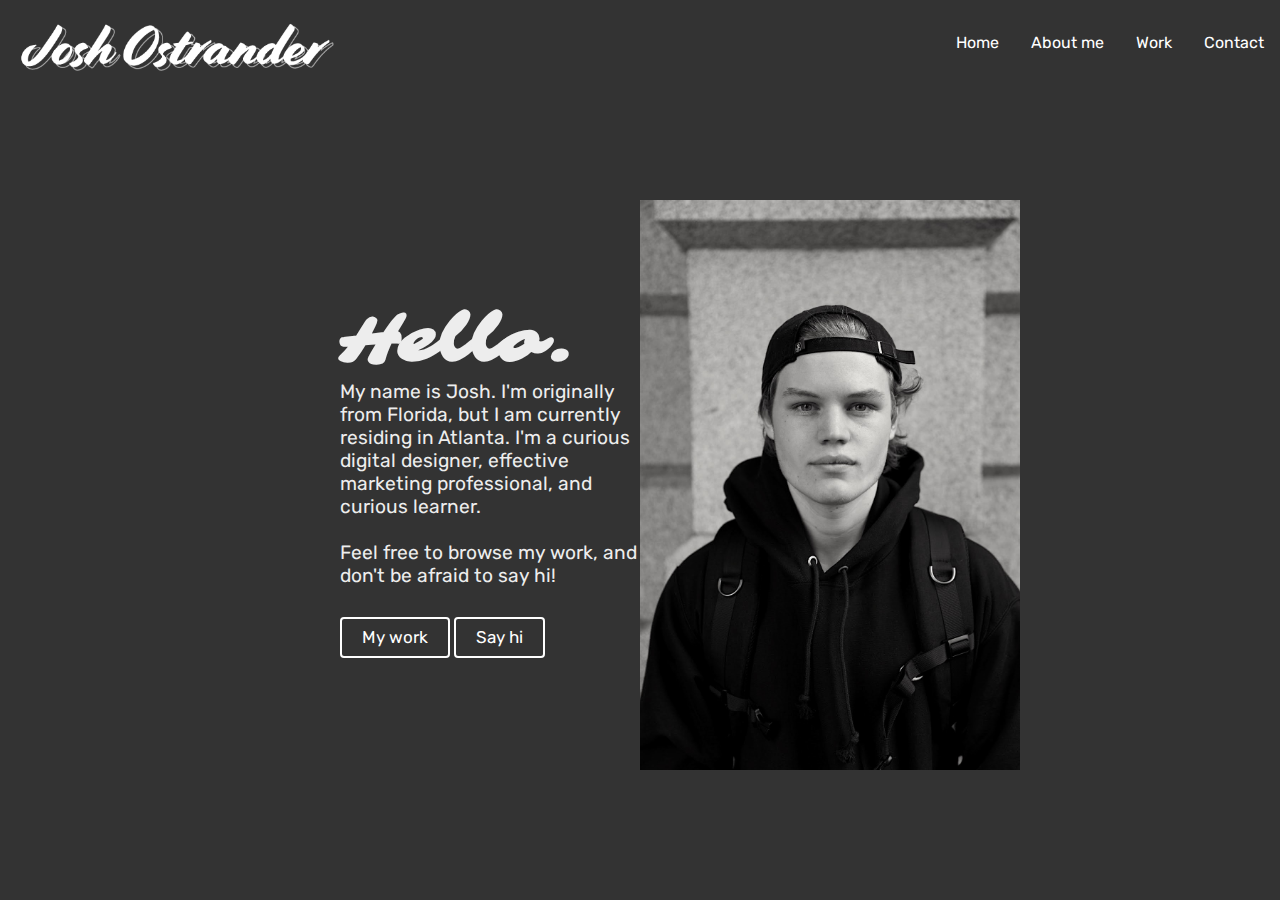
<file: index.html>
<!DOCTYPE html>
<html lang="en" dir="ltr">
    <head>
        <!-- Global site tag (gtag.js) - Google Analytics -->
        <script async src="https://www.googletagmanager.com/gtag/js?id=G-BFZL4DJQE9"></script>
        <script>
        window.dataLayer = window.dataLayer || [];
        function gtag(){dataLayer.push(arguments);}
        gtag('js', new Date());

        gtag('config', 'G-BFZL4DJQE9');
        </script>

        <meta charset="utf-8">

        <meta name="keywords" content="portfolio graphic design marketing digital strategy freelance">
        <meta name="description" content="Josh Ostrander's digital marketing and design portfolio.">

        <title>Josh Ostrander</title>

        <!--Google Fonts -->
        <link rel="preconnect" href="https://fonts.googleapis.com"> 
        <link rel="preconnect" href="https://fonts.gstatic.com" crossorigin> 
        <link href="https://fonts.googleapis.com/css2?family=Rubik:wght@300&family=Sarina&display=swap" rel="stylesheet">


        <!-- CSS-->
        <link type="text/css" rel="stylesheet" href="css/styles.css">

        <!--Favicon-->
        <link rel="favicon" href="images/favicon.png">
    </head>

    <body>
        <header>
            <div class="nav-logo">
                <a href="index.html">
                    <img class="logo" src="images/logo.png" alt="Josh Ostrander Logo" width="350">
                </a>
                <h1 hidden>Portfolio</h1>
            </div>

            <div class="nav">
                <nav>
                    <ul class="navlist">
                        <li><a href="index.html">Home</a></li>
                        <li><a href="about.html">About me</a></li>
                        <li><a href="work.html">Work</a></li>
                        <li><a href="contact.html">Contact</a></li>
                    </ul>
                </nav>
            </div>
        </header>

        <main class="container">
            <section class="home-container">
                <div class="home-left-block">
                    <h2>Hello.</h2>
                    <p>My name is Josh. I'm originally from Florida, but I am currently residing in Atlanta. I'm a curious digital designer, effective marketing professional, and curious learner.<br><br> Feel free to browse my work, and don't be afraid to say hi!</p>

                    <a href="work.html" class="white-button">My work</a>
                    <a href="contact.html" class="white-button">Say hi</a>
                </div>

                <div class="home-right-block">
                    <img src="images/webheadshot.jpg" alt="Josh Ostrander - Portrait" width="380">
                </div>
            </section>

        </main>
    </body>
</html>
</file>
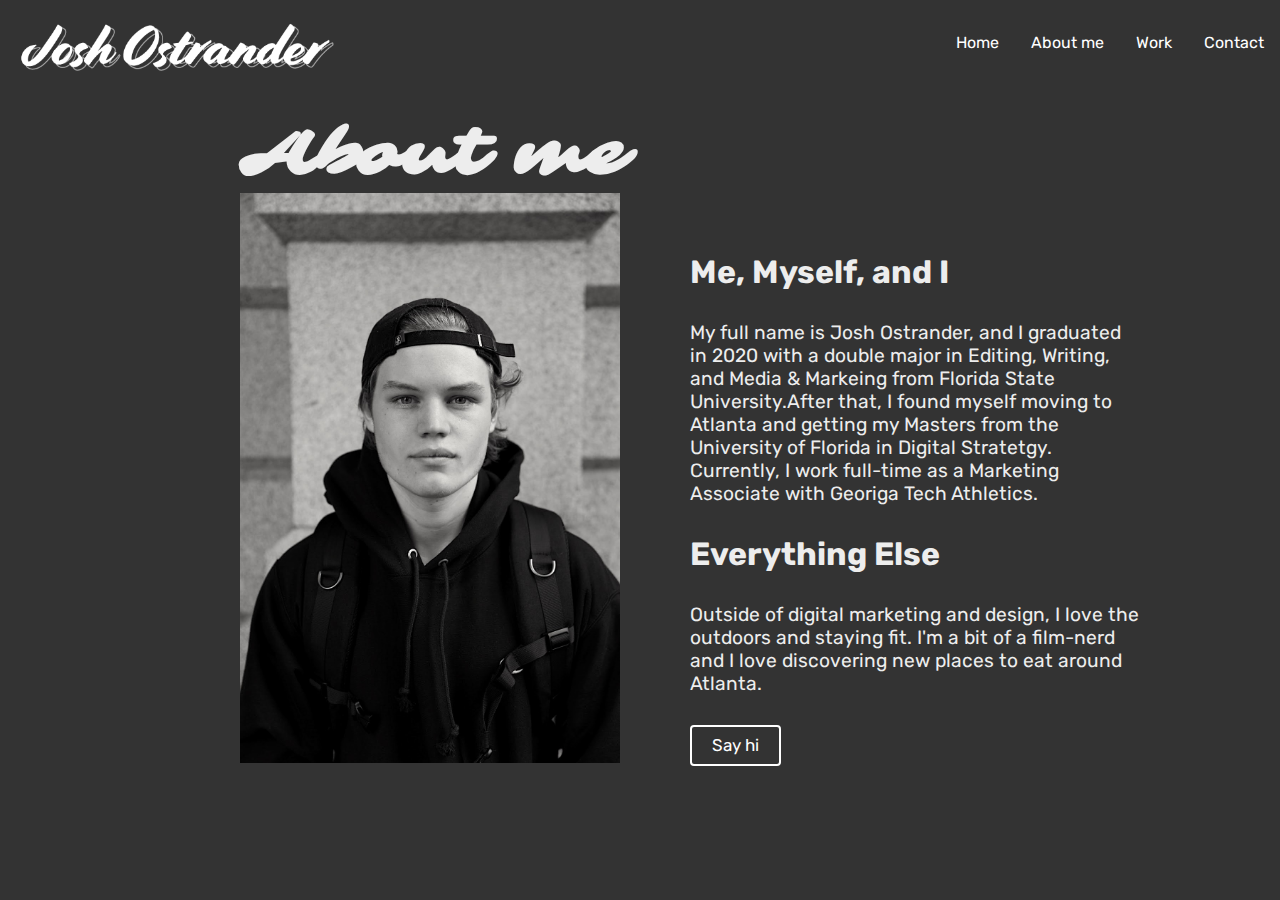
<file: about.html>
<!DOCTYPE html>
<html lang="en" dir="ltr">
    <head>
        <!-- Global site tag (gtag.js) - Google Analytics -->
        <script async src="https://www.googletagmanager.com/gtag/js?id=G-BFZL4DJQE9"></script>
        <script>
        window.dataLayer = window.dataLayer || [];
        function gtag(){dataLayer.push(arguments);}
        gtag('js', new Date());

        gtag('config', 'G-BFZL4DJQE9');
        </script>

        <meta charset="utf-8">

        <meta name="keywords" content="portfolio graphic design marketing digital strategy freelance">
        <meta name="description" content="Josh Ostrander's digital marketing and design portfolio.">

        <title>Josh Ostrander</title>

        <!--Google Fonts -->
        <link rel="preconnect" href="https://fonts.googleapis.com"> 
        <link rel="preconnect" href="https://fonts.gstatic.com" crossorigin> 
        <link href="https://fonts.googleapis.com/css2?family=Rubik:wght@300&family=Sarina&display=swap" rel="stylesheet">


        <!-- CSS-->
        <link type="text/css" rel="stylesheet" href="css/styles.css">

        <!--Favicon-->
        <link rel="favicon" href="images/favicon.png">
    </head>

    <body>
        <header>
            <a href="index.html">
                <img class="logo" src="images/logo.png" alt="Josh Ostrander Logo" width="350">
            </a>
            <h1 hidden>Portfolio</h1>

            <div class="nav">
                <nav>
                    <ul class="navlist">
                        <li><a href="index.html">Home</a></li>
                        <li><a href="about.html">About me</a></li>
                        <li><a href="work.html">Work</a></li>
                        <li><a href="contact.html">Contact</a></li>
                    </ul>
                </nav>
            </div>
        </header>

        <main class="container">
            <section class="about-container">
                <div class="about-left-block">
                    <h2 class="aboutme">About me</h2>
                    <img src="images/webheadshot.jpg" alt="Josh Ostrander - Portrait" width="380">
                    
                </div>

                <div class="about-right-block">
                    <h3>Me, Myself, and I</h3>
                    <p>My full name is Josh Ostrander, and I graduated in 2020 with a double major in Editing, Writing, and Media & Markeing from Florida State University.After that, I found myself moving to Atlanta and getting my Masters from the University of Florida in Digital Stratetgy. Currently, I work full-time as a Marketing Associate with Georiga Tech Athletics.</p>

                    <h3>Everything Else</h3>
                    <p>Outside of digital marketing and design, I love the outdoors and staying fit. I'm a bit of a film-nerd and I love discovering new places to eat around Atlanta.</p>

                    <a href="contact.html" class="white-button">Say hi</a>
                </div>
            </section>

        </main>
    </body>
</html>
</file>
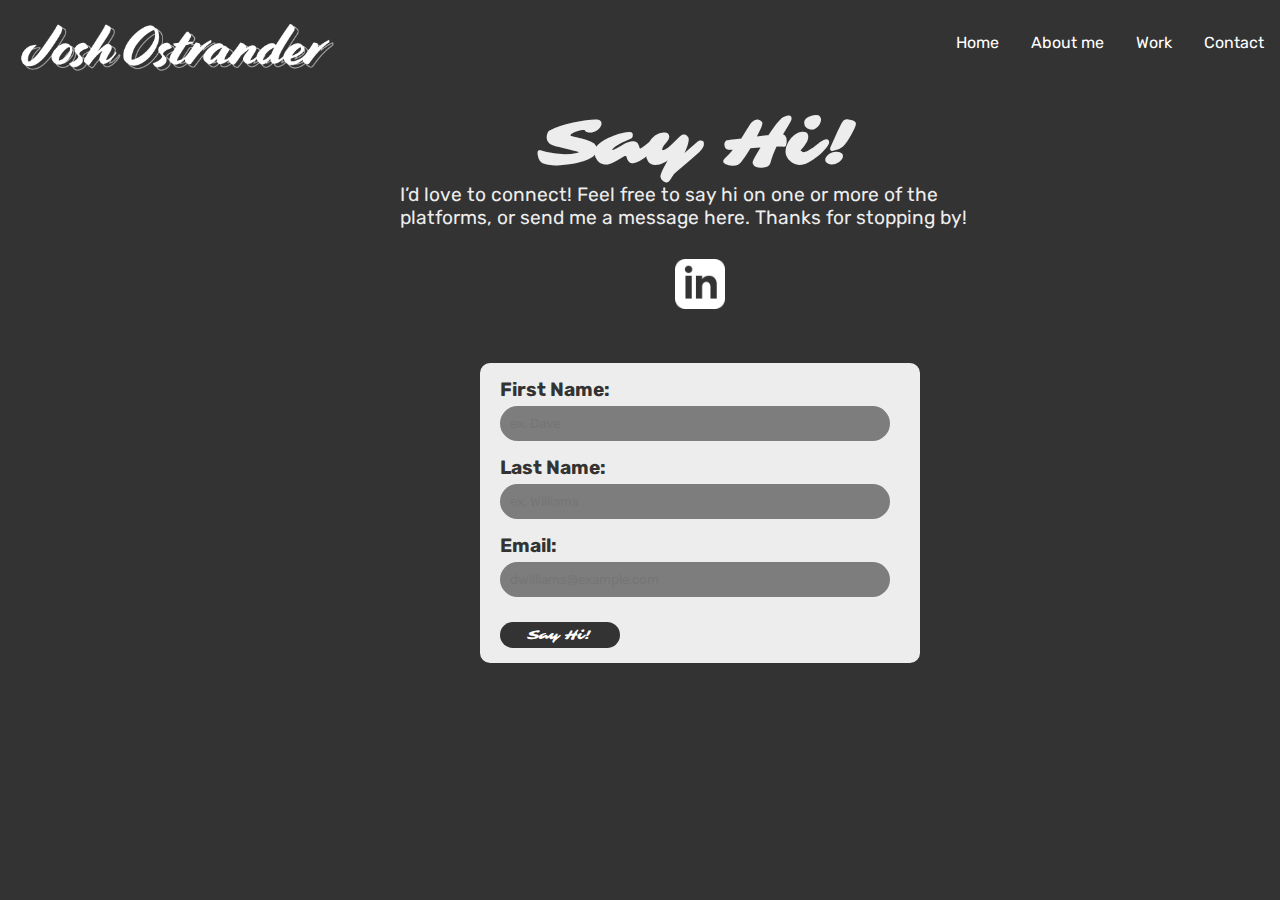
<file: contact.html>
<!DOCTYPE html>
<html lang="en" dir="ltr">
    <head>
        <!-- Global site tag (gtag.js) - Google Analytics -->
        <script async src="https://www.googletagmanager.com/gtag/js?id=G-BFZL4DJQE9"></script>
        <script>
        window.dataLayer = window.dataLayer || [];
        function gtag(){dataLayer.push(arguments);}
        gtag('js', new Date());

        gtag('config', 'G-BFZL4DJQE9');
        </script>

        <meta charset="utf-8">

        <meta name="keywords" content="portfolio graphic design marketing digital strategy freelance">
        <meta name="description" content="Josh Ostrander's digital marketing and design portfolio.">

        <title>Josh Ostrander</title>

        <!--Google Fonts -->
        <link rel="preconnect" href="https://fonts.googleapis.com"> 
        <link rel="preconnect" href="https://fonts.gstatic.com" crossorigin> 
        <link href="https://fonts.googleapis.com/css2?family=Rubik:wght@300&family=Sarina&display=swap" rel="stylesheet">


        <!-- CSS-->
        <link type="text/css" rel="stylesheet" href="css/styles.css">

        <!--Favicon-->
        <link rel="favicon" href="images/favicon.png">
    </head>

    <body>
        <a href="index.html">
            <img class="logo" src="images/logo.png" alt="Josh Ostrander Logo" width="350">
        </a>
        <h1 hidden>Portfolio</h1>

        <div class="nav">
            <nav>
                <ul class="navlist">
                    <li><a href="index.html">Home</a></li>
                    <li><a href="about.html">About me</a></li>
                    <li><a href="work.html">Work</a></li>
                    <li><a href="contact.html">Contact</a></li>
                </ul>
            </nav>
        </div>

        <main class="contact-container">
            <div class="contact-left-block">
                <h2>Say Hi!</h2>
                <p>I’d love to connect! Feel free to say hi on one or more of the platforms, or send me a message here. Thanks for stopping by!</p>
                <a href="https://www.linkedin.com/in/steven-josh-ostrander/" target="_blank">
                    <img class="linkedinlogo" src="images/linkedin.png" alt="LinkedIn Logo" width="50">
                </a>
            </div>
            
            <form class="contact-form-" id="test_form" name="test_form" method="POST" action="form.php" onsubmit="return validateForm(this)">
                <div class="first-name input">
                    <label for="firstname" class="label_input_wrap">First Name: </label>
                    <input type="text" name="req_firstname" id="firstname"  placeholder="ex. Dave" />
                </div>

                <div class="last-name input">
                    <label for="lastname" class="label_input_wrap">Last Name: </label>
                    <input type="text" name="req_lastname" id="lastname"  placeholder="ex. Williams" />
                </div>

                <div class="email input">
                    <label for="email" class="label_input_wrap">Email: </label>
                    <input type="email" name="req_email" id="email"  placeholder="dwilliams@example.com" />
                </div>

                <div class="submit">
                    <input type="submit" value="Say Hi!">
                </div>
            </form>
        </main>
    </body>
</html>
</file>
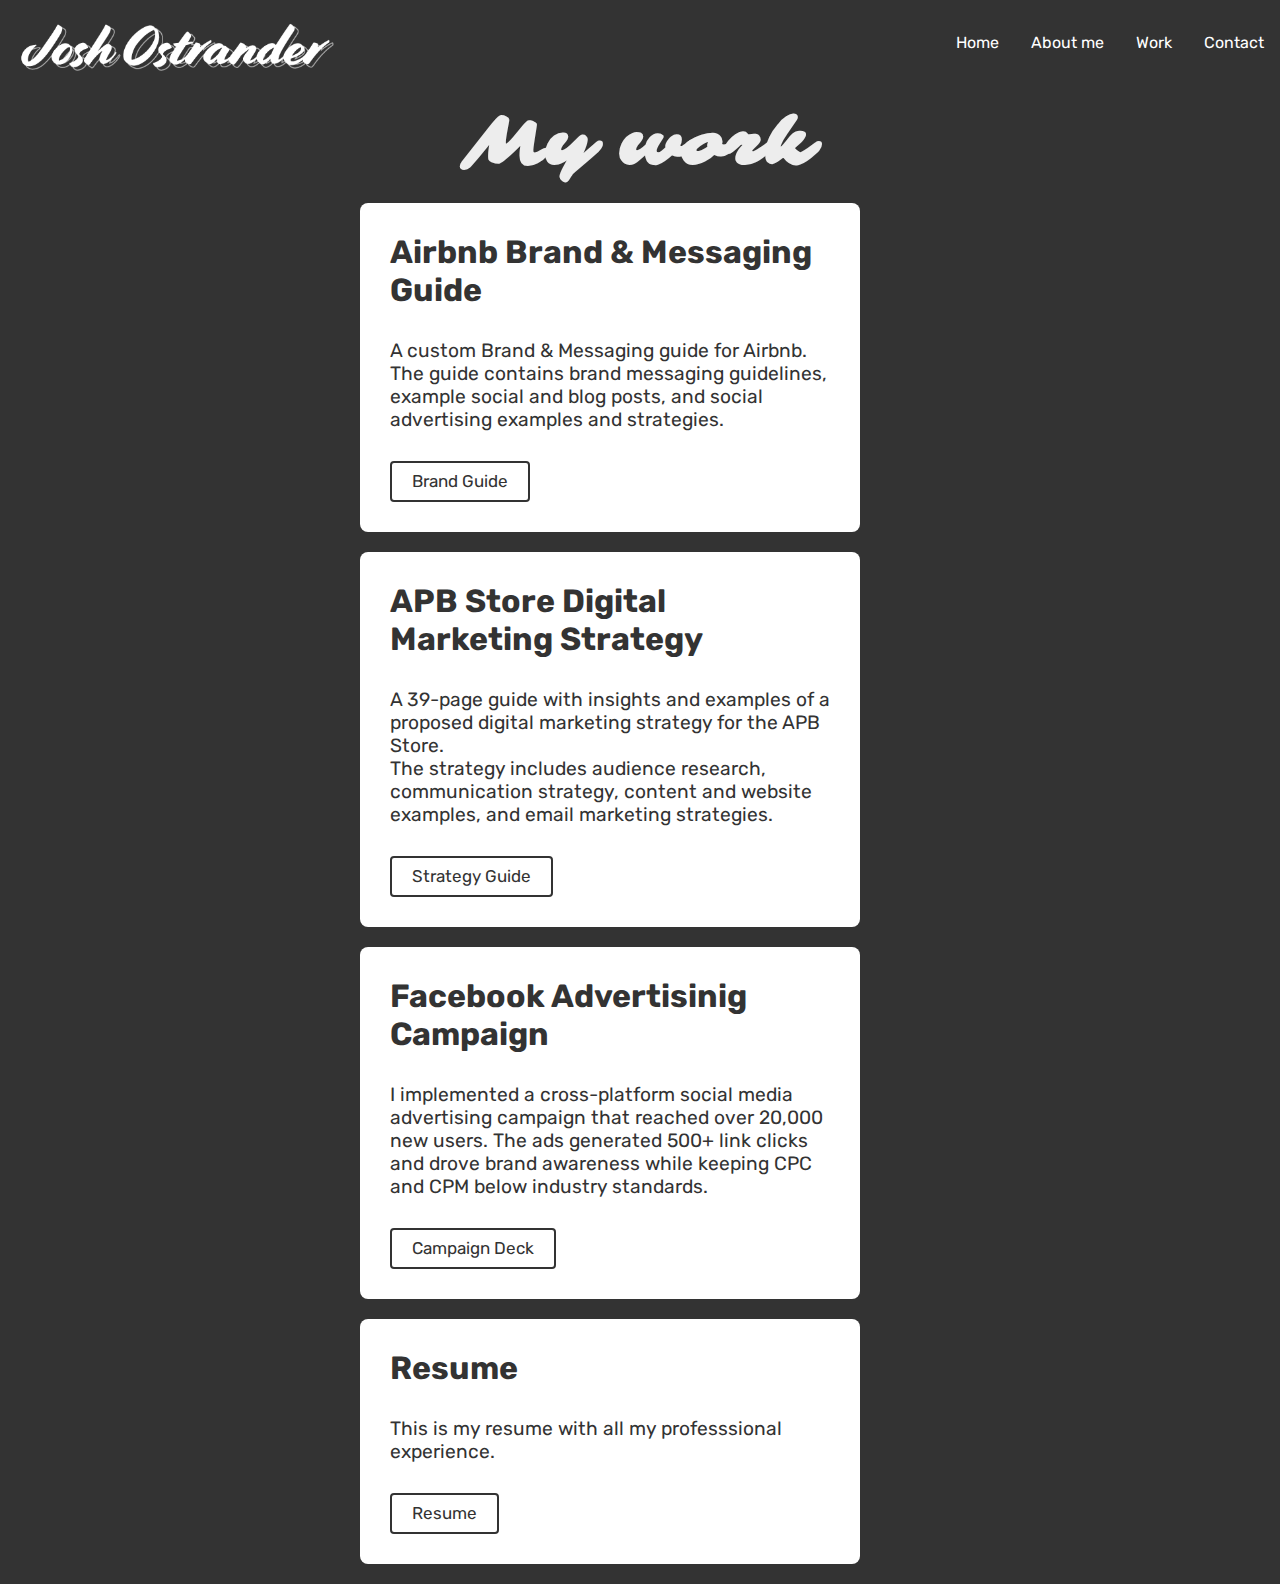
<file: work.html>
<!DOCTYPE html>
<html lang="en" dir="ltr">
    <head>
        <!-- Global site tag (gtag.js) - Google Analytics -->
        <script async src="https://www.googletagmanager.com/gtag/js?id=G-BFZL4DJQE9"></script>
        <script>
        window.dataLayer = window.dataLayer || [];
        function gtag(){dataLayer.push(arguments);}
        gtag('js', new Date());

        gtag('config', 'G-BFZL4DJQE9');
        </script>

        <meta charset="utf-8">

        <meta name="keywords" content="portfolio graphic design marketing digital strategy freelance">
        <meta name="description" content="Josh Ostrander's digital marketing and design portfolio.">

        <title>Josh Ostrander</title>

        <!--Google Fonts -->
        <link rel="preconnect" href="https://fonts.googleapis.com"> 
        <link rel="preconnect" href="https://fonts.gstatic.com" crossorigin> 
        <link href="https://fonts.googleapis.com/css2?family=Rubik:wght@300&family=Sarina&display=swap" rel="stylesheet">


        <!-- CSS-->
        <link type="text/css" rel="stylesheet" href="css/styles.css">

        <!--Favicon-->
        <link rel="favicon" href="images/favicon.png">
    </head>

    <body>
        <header>
            <a href="index.html">
                <img class="logo" src="images/logo.png" alt="Josh Ostrander Logo" width="350">
            </a>
            <h1 hidden>Portfolio</h1>

            <div class="nav">
                <nav>
                    <ul class="navlist">
                        <li><a href="index.html">Home</a></li>
                        <li><a href="about.html">About me</a></li>
                        <li><a href="work.html">Work</a></li>
                        <li><a href="contact.html">Contact</a></li>
                    </ul>
                </nav>
            </div>
        </header>

        <main class="container">
            <section>
                <div class="mywork">
                    <h2>My work</h2>
                </div>
            </section>
                
                <!--The links to the live documents for the "Work Examples" came from already live links when I had previously displayed work experience online-->
            <section class="work-container">
                <div class="workex1">
                    <h3 class="blacktext">Airbnb Brand & Messaging Guide</h3>
                    <p class="blacktext">A custom Brand & Messaging guide for Airbnb.<br> The guide contains brand messaging guidelines, example social and blog posts, and social advertising examples and strategies.</p>
                    <a href="https://9e3b6804-7bbf-419e-901f-2b5a6e7b7e08.filesusr.com/ugd/58637c_d5a6ee3edd104cd2b2daf11cea33be6a.pdf" class="blackbutton" target="_blank">Brand Guide</a>
                </div>

                <div class="workex2">
                    <h3 class="blacktext">APB Store Digital Marketing Strategy</h3>
                    <p class="blacktext">A 39-page guide with insights and examples of a proposed digital marketing strategy for the APB Store.<br> The strategy includes audience research, communication strategy, content and website examples, and email marketing strategies.</p>
                    <a href="https://9e3b6804-7bbf-419e-901f-2b5a6e7b7e08.filesusr.com/ugd/58637c_e6e04e1283a24d9e88a933f86c4c2045.pdf" class="blackbutton" target="_blank">Strategy Guide</a>
                </div>

                <div class="workex3">
                    <h3 class="blacktext">Facebook Advertisinig Campaign</h3>
                    <p class="blacktext">I implemented a cross-platform social media advertising campaign that reached over 20,000 new users. The ads generated 500+ link clicks and drove brand awareness while keeping CPC and CPM below industry standards.</p>
                    <a href="https://9e3b6804-7bbf-419e-901f-2b5a6e7b7e08.filesusr.com/ugd/58637c_783d03c6684a4d468248e8e8379b9bc2.pdf" class="blackbutton" target="_blank">Campaign Deck</a>
                </div>

                <div class="resume">
                    <h3 class="blacktext">Resume</h3>
                    <p class="blacktext">This is my resume with all my professsional experience.</p>
                    <a href="https://9e3b6804-7bbf-419e-901f-2b5a6e7b7e08.filesusr.com/ugd/58637c_fdab3f2e003f44a6b81901c7111f623c.pdf" class="blackbutton" target="_blank">Resume</a>
                </div>
            </section>

        </main>
    </body>
</html>
</file>
<file: css/styles.css>
/*========================================


  Universal Styling


===========================================*/

* {
    margin: 0;
    padding: 0;
    border: 0px;
    font-family: 'Rubik', sans-serif;
}

.nav-logo {
    float: left;

}

.navlist {
    float: right;
}

ul {
    float: right;
    list-style-type: none;
    margin: 0;
    padding: 0;
    margin-top: 19px;
    overflow: hidden;
    background-color: #333;
    position: fixed;
    top: 0px;
    right: 0;

  }
  
  li {
    float: left;
  }
  
  li a {
    display: block;
    color: white;
    text-align: center;
    padding: 14px 16px;
    text-decoration: none;
  }
  
  li a:hover {
    color: #7d7d7d;
  }

.white-button {
    display: inline-block;
    transition: all .5s ease;
    color: #fff;
    border: 2px solid white;
    text-align: center;
    line-height: 1;
    font-size: 17px;
    background-color : transparent;
    padding: 10px 20px;
    outline: none;
    border-radius: 4px;
    text-decoration: none;
    align-items: center;

}

.white-button:hover {
    color: #001F3F;
    background-color: #fff;
}

.home-container {
    position: relative;  
    width: 100%;  
    height: 100px;
}

.home-left-block {
    position: absolute;  
    left: 0px;  
    top: 300px;  
    bottom: 0;  
    width: 50%;  
    box-sizing: border-box; 
    padding: 0px;

}

.home-right-block {
    position: absolute;  
    top: 200px;  
    right: 0;  
    bottom: 0;  
    width: 50%;  
    box-sizing: border-box;  
}

.about-container {
    position: relative;  
    width: 150%;  
    height: 100px;
}

.about-left-block {
    position: absolute;  
    left: 10;  
    right: 550px;
    top: 10px;  
    bottom: 0;  
    width: 50%;  
    box-sizing: content-box; 

}

.about-right-block {
    position: absolute;  
    top: 150px;  
    right: 100px;  
    bottom: 0;  
    width: 50%;  
    box-sizing: content-box; 

}

.aboutme {
    padding-top: 100px;

}

.mywork {
    text-align: center;
}

.blacktext {
    color: #333;
}

.blackbutton{
    display: inline-block;
    transition: all .5s ease;
    color: #333;
    border: 2px solid #333;
    text-align: center;
    line-height: 1;
    font-size: 17px;
    background-color : transparent;
    padding: 10px 20px;
    outline: none;
    border-radius: 4px;
    text-decoration: none;
    align-items: center;
    
}


.workex1 {
    width: 500px;
    background-color: white;
    box-sizing: border-box; 
    padding: 30px;
    margin: 20px;
    border-radius: 8px;
    justify-content: center;

}

.workex2 {
    width: 500px;
    background-color: white;
    box-sizing: border-box; 
    padding: 30px;
    margin: 20px;
    border-radius: 8px;
    justify-content: center;

}

.workex3 {
    width: 500px;
    background-color: white;
    box-sizing: border-box; 
    padding: 30px;
    margin: 20px;
    border-radius: 8px;
    justify-content: center;

}

.resume {
    width: 500px;
    background-color: white;
    box-sizing: border-box; 
    padding: 30px;
    margin: 20px;
    border-radius: 8px;
    justify-content: center;

}

.contact-container {
    text-align: center;
    max-width: 600px;
    display: absolute;
    padding-left: 400px ;
}

h2 {
    margin-top: 40px;
    color: #ededed;
    text-align: left;
    font-size: 400%;
    font-family: Sarina;
    display: inline;
}

h3 {
    color: #ededed;
    font-size: 200%;
    padding-bottom: 30px;
}


p {
    color: #ededed;
    padding-bottom: 30px;
    text-align: left;
    font-size: 120%;
}

body {
    background: #333 ;

}

.container {
    margin: 0 auto;
    max-width: 600px;

}

form {
    background: #ededed;
    padding: 15px 20px;
    max-width: 400px;
    border-radius: 10px;
    color: #333;
    font-family: sans-serif;
    font-size: 120%;
    text-align: left;
    display: block;
    margin: 0 auto;
    margin-top: 50px;
}

label {
    font-weight: bold;
}

.label_input_wrap {
    display: block;
}

.submit input {
    background: #333;
    color:#fff;
    padding: 5px 10px;
    margin-top: 10px;
    border-radius: 40px;
    max-width: 120px;
    font-family: sarina;
}

.input {
    margin-bottom: 15px;
}

input {
    padding: 10px;
    border-radius: 30px;
    width: 370px;
    margin-top: 5px;
    background-color: #7d7d7d;
    color:white

}

textarea {
    font-family: sans-serif;
    padding: 10px;
    margin-left: 20px;
}

::selection {
    color: #333;
    background: #ededed;

}
</file>
